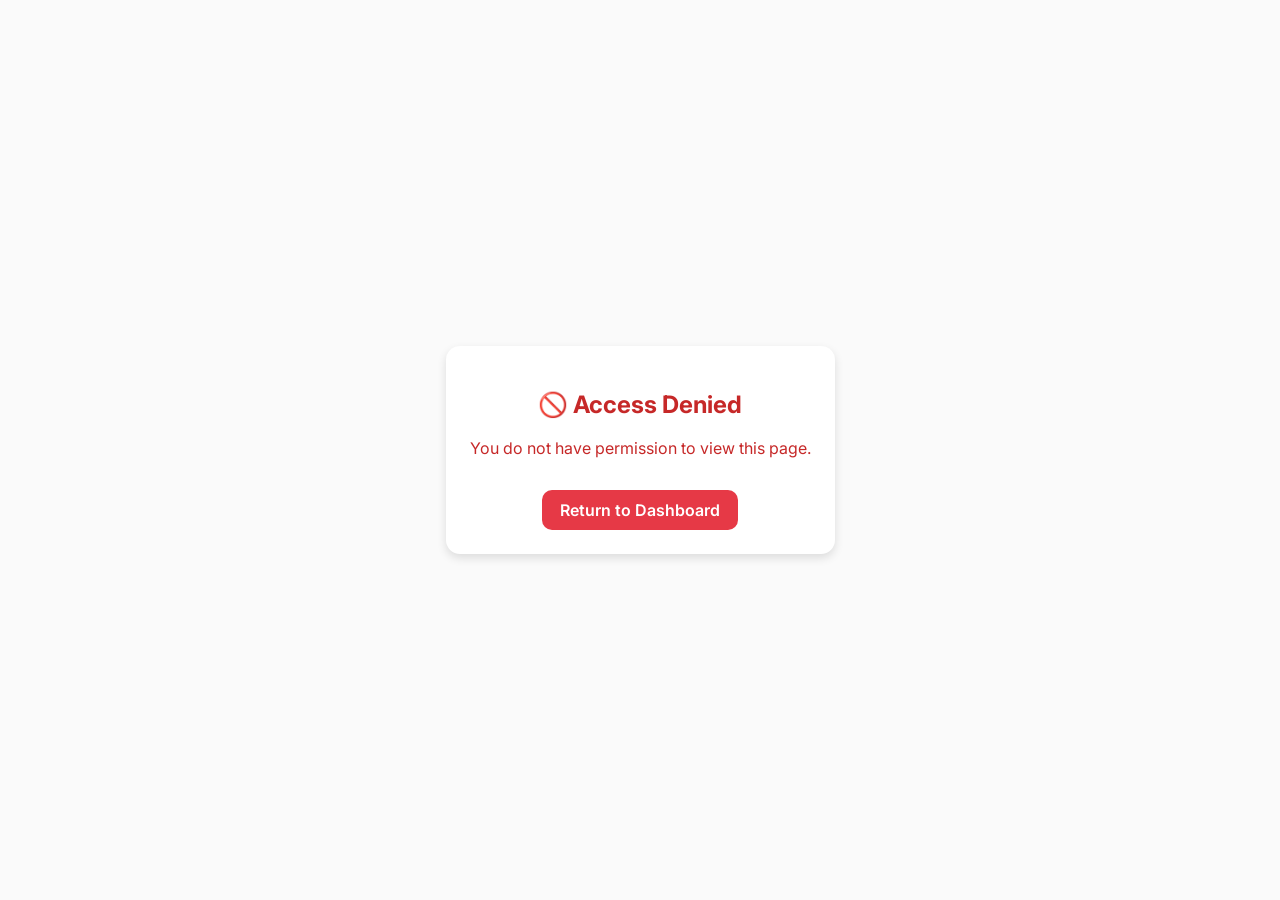
<file: denied.html>
<!DOCTYPE html>
<html lang="en">
<head>
  <meta charset="UTF-8">
  <title>Access Denied</title>

  <meta name="viewport" content="width=device-width, initial-scale=1">
  <meta name="theme-color" content="#C62828">

  <!-- Fonts -->
  <link href="https://fonts.googleapis.com/css2?family=Inter:wght@400;600;700&display=swap" rel="stylesheet">

  <!-- PWA Manifest -->
  <link rel="manifest" href="/manifest.json">

  <style>
    body {
      font-family: Inter, sans-serif;
      background: #fafafa;
      display: flex;
      justify-content: center;
      align-items: center;
      height: 100vh;
      color: #C62828;
      text-align: center;
      margin: 0;
    }
    .box {
      background: #fff;
      border-radius: 14px;
      padding: 24px;
      box-shadow: 0 4px 10px rgba(0,0,0,0.12);
    }
    a {
      display: inline-block;
      margin-top: 16px;
      background: #E63946;
      padding: 10px 18px;
      border-radius: 10px;
      color: white;
      text-decoration: none;
      font-weight: 600;
    }
  </style>
</head>

<body>

<div class="box">
  <h2>🚫 Access Denied</h2>
  <p>You do not have permission to view this page.</p>
  <a href="index.html">Return to Dashboard</a>
</div>

<!-- Service Worker -->
<script>
  if ("serviceWorker" in navigator) {
    navigator.serviceWorker.register("/service-worker.js")
      .catch(err => console.error("SW registration failed:", err));
  }
</script>

</body>
</html>
</file>
